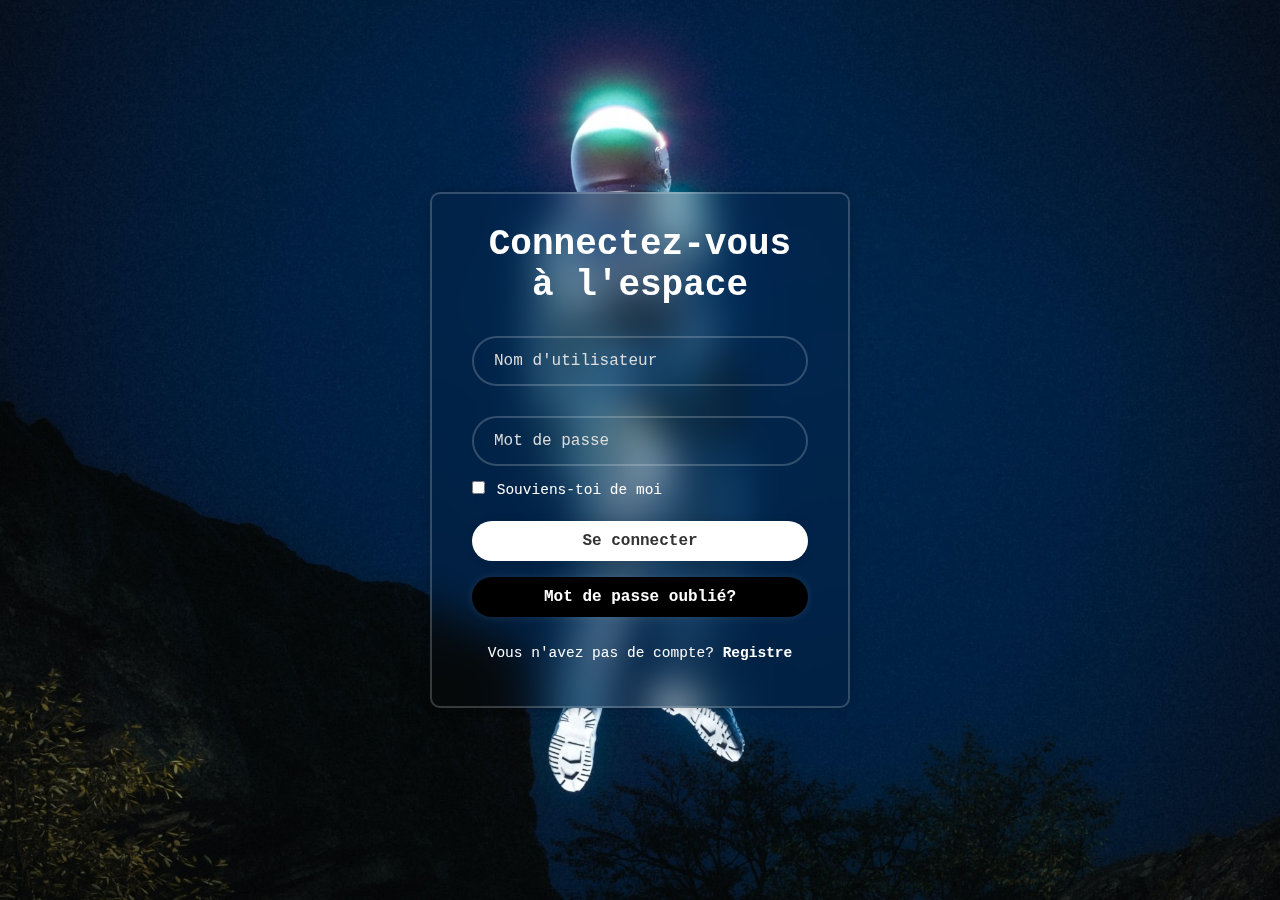
<file: index.html>
<!DOCTYPE html>
<html lang="en">
<head>
    <meta charset="UTF-8">
    <meta name="viewport" content="width=device-width, initial-scale=1.0">
    <link rel="stylesheet" href="style.css">
    <link rel="preconnect" href="https://fonts.googleapis.com">
    <link rel="preconnect" href="https://fonts.gstatic.com" crossorigin>
    <link href="https://fonts.googleapis.com/css2?family=Space+Mono:ital,wght@0,400;0,700;1,400;1,700&display=swap" rel="stylesheet">
    <title>l'espace</title>
</head>
<body>
    <div class="wrapper">
        <form action="">
            <h1>Connectez-vous à l'espace</h1>
            <div class="inp">
                <input type="text" placeholder="Nom d'utilisateur" required maxlength="50">
            </div>
            <div class="inp">
                <input type="password" placeholder="Mot de passe" required>
            </div>
            <div class="remember">
                <label for=""><input type="checkbox" > Souviens-toi de moi</label>   
            </div>
            <button type="submit" class="btn">Se connecter</button>           

        </form>
        <button type="button" class="btn2" onclick="window.location.href='reset.html'">Mot de passe oublié?</button>
        <div class="register-link">
            <p>Vous n'avez pas de compte? <a href="register.html">Registre</a></p>
        </div>
    </div>

</body>
</html>
</file>
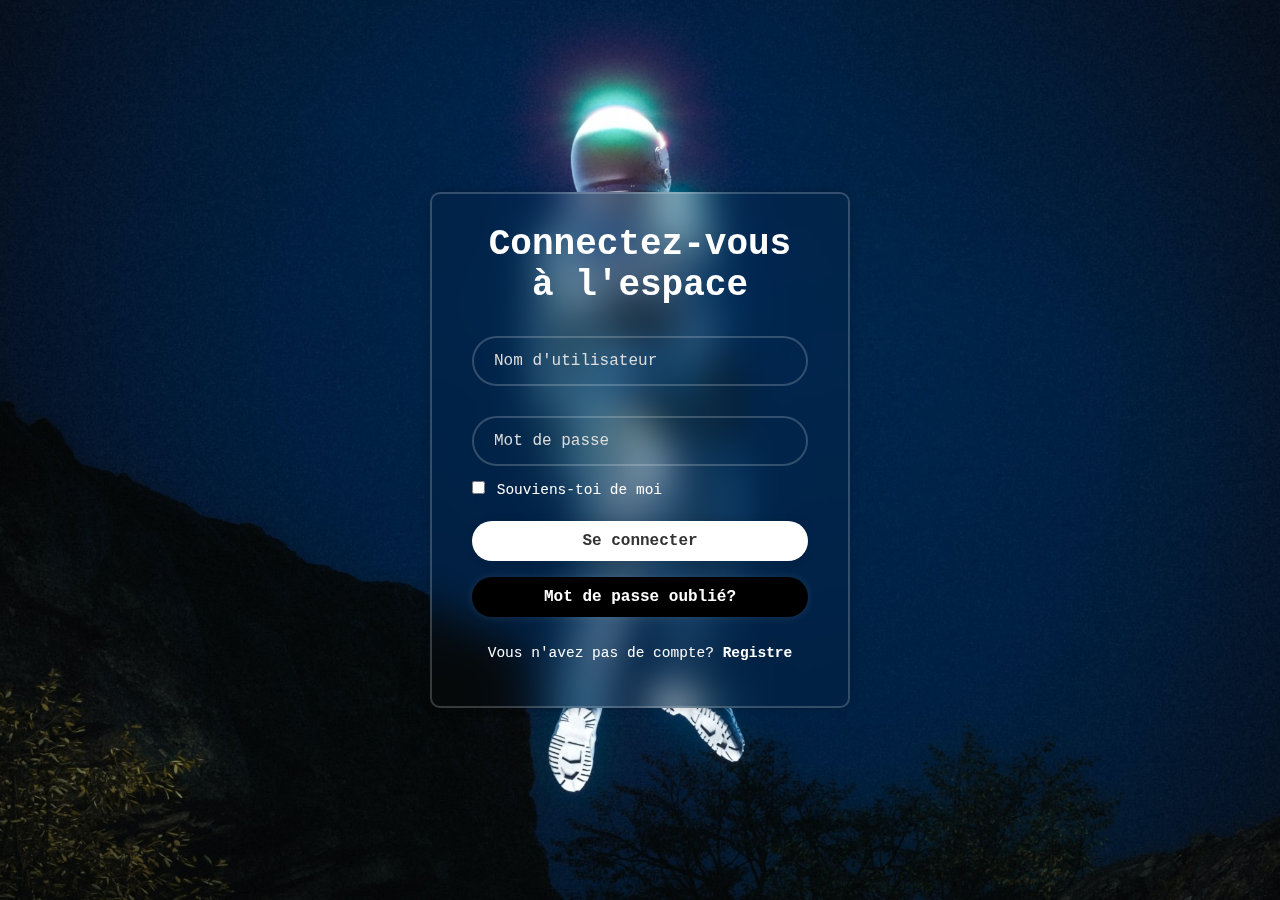
<file: main.html>
<!DOCTYPE html>
<html lang="en">
<head>
    <meta charset="UTF-8">
    <meta name="viewport" content="width=device-width, initial-scale=1.0">
    <link rel="stylesheet" href="style.css">
    <link rel="preconnect" href="https://fonts.googleapis.com">
    <link rel="preconnect" href="https://fonts.gstatic.com" crossorigin>
    <link href="https://fonts.googleapis.com/css2?family=Space+Mono:ital,wght@0,400;0,700;1,400;1,700&display=swap" rel="stylesheet">
    <title>l'espace</title>
</head>
<body>
    <div class="wrapper">
        <form action="">
            <h1>Connectez-vous à l'espace</h1>
            <div class="inp">
                <input type="text" placeholder="Nom d'utilisateur" required maxlength="50">
            </div>
            <div class="inp">
                <input type="password" placeholder="Mot de passe" required>
            </div>
            <div class="remember">
                <label for=""><input type="checkbox" > Souviens-toi de moi</label>   
            </div>
            <button type="submit" class="btn">Se connecter</button>           
            <button type="reset" class="btn2">Mot de passe oublié?</button>

            <div class="register-link">
                <p>Vous n'avez pas de compte? <a href="register.html">Registre</a></p>
            </div>
        </form>
    </div>

</body>
</html>
</file>
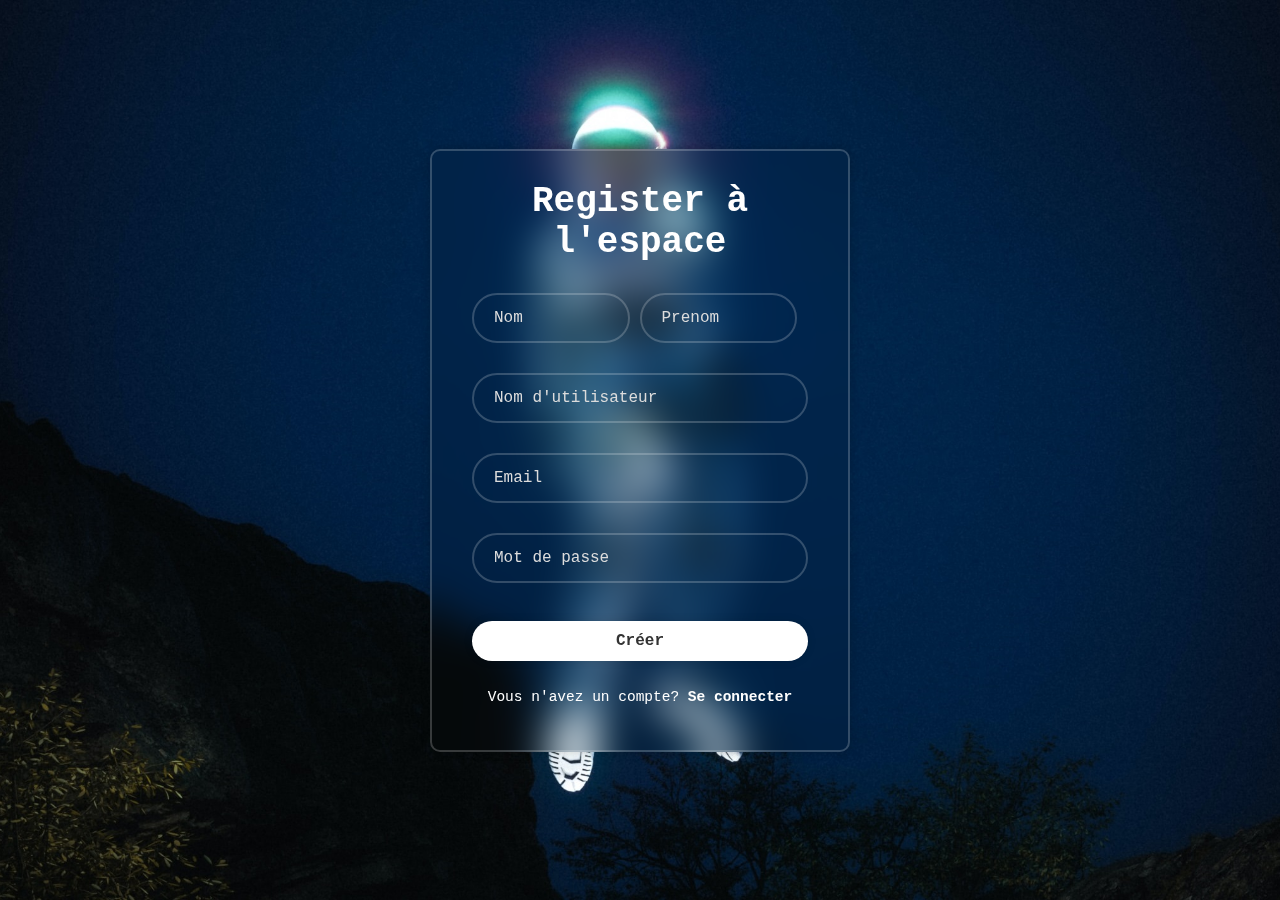
<file: register.html>
<!DOCTYPE html>
<html lang="en">
<head>
    <meta charset="UTF-8">
    <meta name="viewport" content="width=device-width, initial-scale=1.0">
    <link rel="stylesheet" href="style.css">
    <link rel="preconnect" href="https://fonts.googleapis.com">
    <link rel="preconnect" href="https://fonts.gstatic.com" crossorigin>
    <link href="https://fonts.googleapis.com/css2?family=Space+Mono:ital,wght@0,400;0,700;1,400;1,700&display=swap" rel="stylesheet">
    <title>l'espace</title>
</head>
<body>
    <div class="wrapper">
        <form action="">
            <h1>Register à l'espace</h1>
            <div class="inp-name">            
                    <input class="inp1" type="text" placeholder="Nom" required maxlength="20"> 
                    <input class="inp1" type="text" placeholder="Prenom" required maxlength="30">      
            </div>
            <div class="inp">
                <input type="text" placeholder="Nom d'utilisateur" required maxlength="50">
            </div>
            <div class="inp">
                <input type="email" placeholder="Email" required maxlength="50">
            </div>
            <div class="inp">
                <input type="password" placeholder="Mot de passe" required>
            </div>       
            <button type="submit" class="btn">Créer</button>        
            <div class="register-link">
                <p>Vous n'avez un compte? <a href="index.html">Se connecter</a></p>
            </div>
        </form>
    </div>

</body>
</html>
</file>
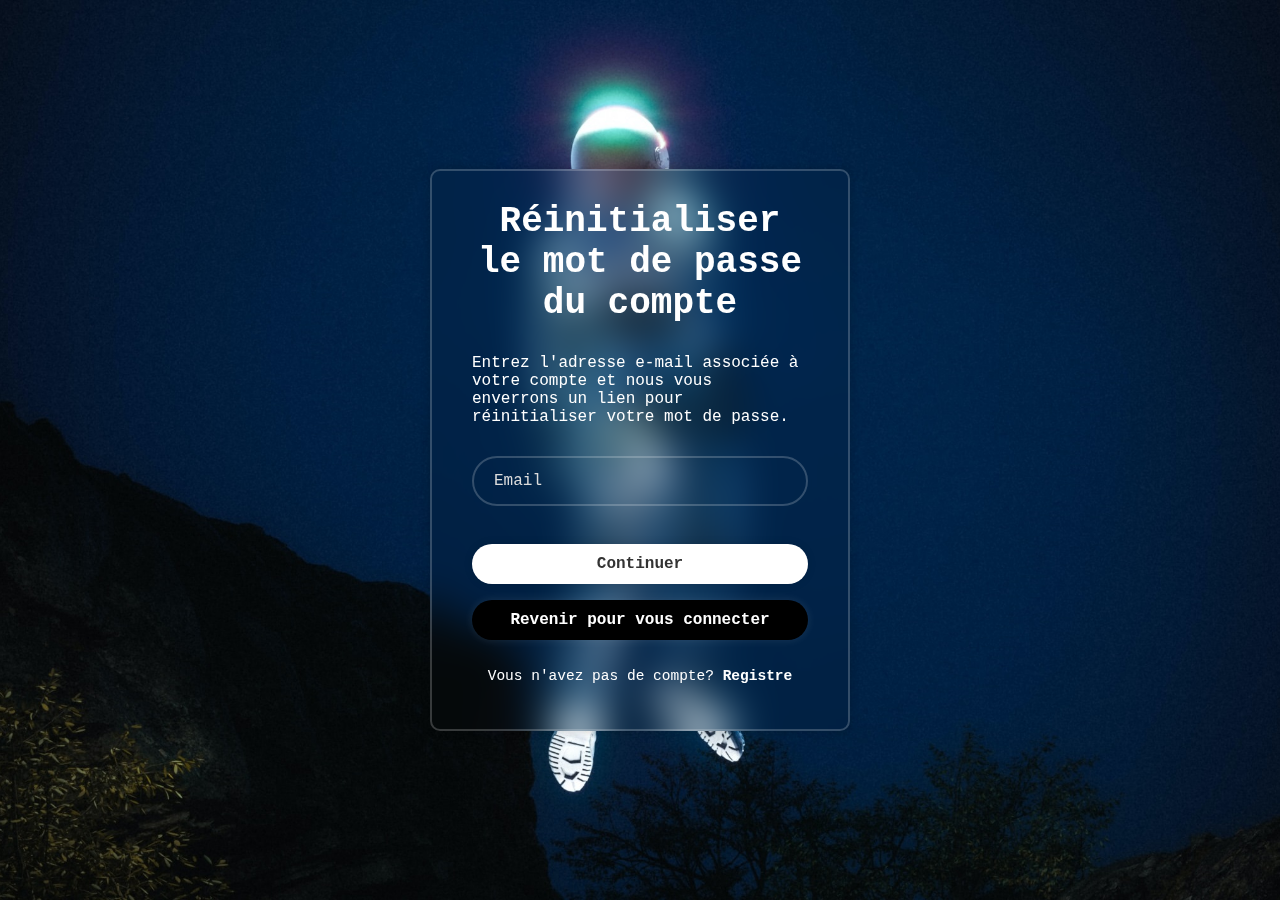
<file: reset.html>
<!DOCTYPE html>
<html lang="en">
<head>
    <meta charset="UTF-8">
    <meta name="viewport" content="width=device-width, initial-scale=1.0">
    <link rel="stylesheet" href="style.css">
    <link rel="preconnect" href="https://fonts.googleapis.com">
    <link rel="preconnect" href="https://fonts.gstatic.com" crossorigin>
    <link href="https://fonts.googleapis.com/css2?family=Space+Mono:ital,wght@0,400;0,700;1,400;1,700&display=swap" rel="stylesheet">
    <title>l'espace - </title>
</head>
<body>
    <div class="wrapper">
        <form action="">
            <h1>Réinitialiser le mot de passe du compte</h1>
            <p>Entrez l'adresse e-mail associée à votre compte et nous vous enverrons un lien pour réinitialiser votre mot de passe.</p>
            <div class="inp">
                <input type="email" placeholder="Email" required maxlength="50">
            </div>
            
            <button type="submit" class="btn">Continuer</button>           
   
        </form>
        <button type="button" class="btn2" onclick="window.location.href='index.html'">Revenir pour vous connecter</button>

        <div class="register-link">
            <p>Vous n'avez pas de compte? <a href="register.html">Registre</a></p>
        </div>
    </div>

</body>
</html>
</file>
<file: style.css>
@import url('https://fonts.googleapis.com/css2?family=Space+Mono:ital,wght@0,400;0,700;1,400;1,700&display=swap');


*{
    margin: 0;
    padding: 0;
    box-sizing: border-box;
    font-family: 'Courier New', Courier, monospace;
}

body {
    display: flex;
    justify-content: center;
    align-items: center;
    min-height: 100vh;
    background: url(bg.jpg) no-repeat;
    background-size: cover; 
    background-position: center;
}



.wrapper {
    width: 420px;
    background: transparent;
    border: 2px solid rgba(255, 255, 255, .2);
    color: #fff;
    border-radius: 10px;
    padding: 30px 40px;
    backdrop-filter: blur(20px);
    box-shadow: 0 0 10px rgba(0, 0, 0, .2);
}

.wrapper h1 {
    font-size: 36px;
    text-align: center;
    margin-bottom: 30px;
}

.wrapper .inp {
    position: relative;
    width: 100%;
    height: 50%;
    margin: 30px 0;
}

.inp input{
    width: 100%;
    height: 50px;
    background: transparent;
    
    outline: none;
    border: 2px solid rgba(255, 255, 255, .2);
    border-radius: 40px;
    font-size: 16px;
    color: #fff;
    padding: 20px 45px 20px 20px;
}



.inp-name input{ 
    width: 47%;
    height: 50px;
    background: transparent;

    outline: none;
    border: 2px solid rgba(255, 255, 255, .2);
    border-radius: 40px;
    font-size: 16px;
    color: #fff;
    padding: 20px 45px 20px 20px;
    
}

input::placeholder {
    color: #dcdcdc;    
}
/*
.inp input::placeholder{
    color: #fff;

}

.inp-name input::placeholder{
    color: #fff;

}
*/
.wrapper .remember{
    display: flex;
    justify-content: space-between;
    font-size: 14.5px;
    margin: -15px 0 15px;
}

.remember label input{
    accent-color: #fff;
    margin-right: 3px;

}


.wrapper .btn {
    width: 100%;
    height: 40px;
    background: #fff;
    border: none;
    outline: none;
    border-radius: 40px;
    box-shadow: 0 0 10px rgba(0, 0, 0, .1);
    cursor: pointer;
    font-size: 16px;
    color: #333;
    font-weight: 600;
    margin: 8px 0;
}
.wrapper .btn2 {
    width: 100%;
    height: 40px;
    background: black;
    border: none;
    outline: none;
    border-radius: 40px;
    box-shadow: 0 0 10px rgba(255, 255, 255, 0.1);
    cursor: pointer;
    font-size: 16px;
    color: #fff;
    font-weight: 600;
    margin: 8px 0;
}

.wrapper .register-link {
    font-size: 14.5px;
    text-align: center;
    margin: 20px 0 15px;
}

.register-link p a {
    color: #fff;
    text-decoration: none;
    font-weight: 600;
}

.register-link p a:hover {
    text-decoration: underline;
}
</file>
